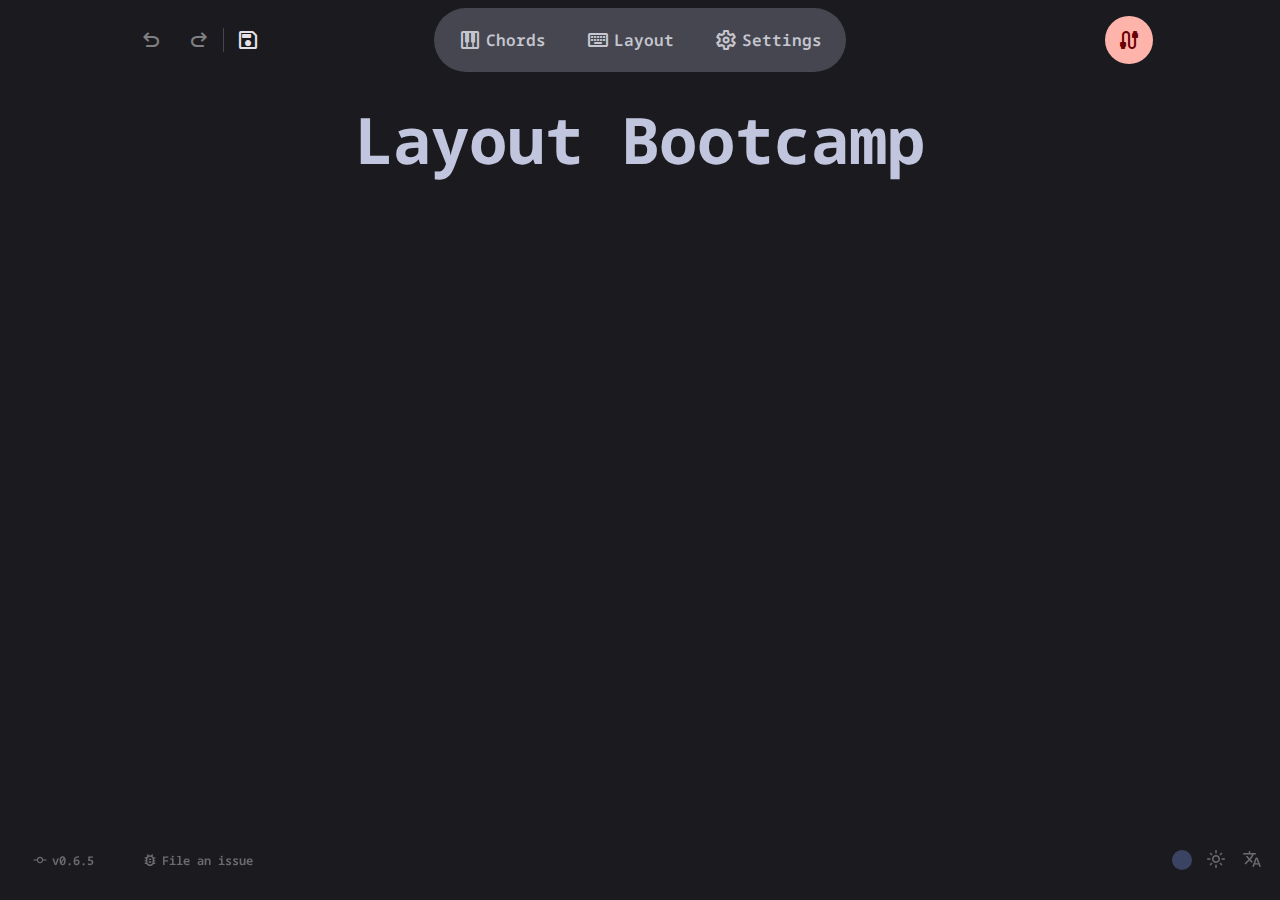
<file: bootcamp/index.html>
<!doctype html>
<html>
  <head>
    <meta charset="utf-8" />
    <link rel="icon" href="../favicon.png" />
    <meta name="viewport" content="width=device-width" />
    
		<link href="../_app/immutable/assets/0.b32bd458.css" rel="stylesheet">
		<link href="../_app/immutable/assets/title.7b34b164.css" rel="stylesheet">
		<link href="../_app/immutable/assets/PwaStatus.ae828e08.css" rel="stylesheet">
		<link rel="modulepreload" href="../_app/immutable/entry/start.1198e80a.js">
		<link rel="modulepreload" href="../_app/immutable/chunks/scheduler.f5cfe514.js">
		<link rel="modulepreload" href="../_app/immutable/chunks/singletons.de2fb98c.js">
		<link rel="modulepreload" href="../_app/immutable/chunks/index.c76aaf45.js">
		<link rel="modulepreload" href="../_app/immutable/chunks/control.f5b05b5f.js">
		<link rel="modulepreload" href="../_app/immutable/entry/app.8739b02e.js">
		<link rel="modulepreload" href="../_app/immutable/chunks/preload-helper.a4192956.js">
		<link rel="modulepreload" href="../_app/immutable/chunks/index.c2fc59c9.js">
		<link rel="modulepreload" href="../_app/immutable/nodes/0.ca21f63f.js">
		<link rel="modulepreload" href="../_app/immutable/chunks/share.f3896174.js">
		<link rel="modulepreload" href="../_app/immutable/chunks/connection.c612f1cc.js">
		<link rel="modulepreload" href="../_app/immutable/chunks/index.085a7975.js">
		<link rel="modulepreload" href="../_app/immutable/chunks/title.f08fecde.js">
		<link rel="modulepreload" href="../_app/immutable/chunks/i18n-svelte.4af892db.js">
		<link rel="modulepreload" href="../_app/immutable/chunks/undo-redo.bbe346d2.js">
		<link rel="modulepreload" href="../_app/immutable/chunks/keymap-codes.fc236303.js">
		<link rel="modulepreload" href="../_app/immutable/chunks/stores.a124d468.js">
		<link rel="modulepreload" href="../_app/immutable/nodes/3.1e826b82.js"><title>CharaChorder Device Manager</title><!-- HEAD_svelte-1o8823w_START --><!-- HTML_TAG_START --><!-- HTML_TAG_END --><meta name="description" content="The device manager and configuration tool for CharaChorder devices."><meta name="theme-color" content="#1b1b1f"><!-- HEAD_svelte-1o8823w_END -->
  </head>
  <body data-sveltekit-preload-data="hover">
    <div style="display: contents">   <dialog class="svelte-1xbxmaz"><h2>Burning changes to device</h2> <p>Burning is only necessary if you want your layout or settings to persist across reboots. Chords always persist automatically on apply.</p> <progress max="1" value="1" class="svelte-1xbxmaz"></progress> </dialog> <nav class="svelte-f5owx0"><div class="actions svelte-f5owx0"> <button class="icon" disabled>undo</button> <button class="icon" disabled>redo</button> <div class="separator svelte-13796cg"></div> <button class="icon" data-svelte-h="svelte-8sije8">save</button> </div> <nav class="svelte-1hx2o0l"><a href="/config/chords/" class="svelte-1hx2o0l"><span class="icon">piano</span> Chords </a><a href="/config/layout/" class="svelte-1hx2o0l"><span class="icon">keyboard</span> Layout </a><a href="/config/settings/" class="svelte-1hx2o0l"><span class="icon">settings</span> Settings </a></nav>  <div class="actions svelte-f5owx0">   <button class="icon connect svelte-f5owx0 error" data-svelte-h="svelte-1v2t87w">cable</button></div> </nav>  <main><h1 data-svelte-h="svelte-ltbncv">Layout Bootcamp</h1></main> <footer class="svelte-1khtm7g"><ul class="svelte-1khtm7g"><li> <a href="https://github.com/CharaChorder/DeviceManager" rel="noreferrer" target="_blank" class="svelte-1khtm7g"><span class="icon svelte-1khtm7g" data-svelte-h="svelte-12xlk8t">commit</span> v0.6.5</a></li> <li data-svelte-h="svelte-17enmor"><a href="https://github.com/CharaChorder/DeviceManager/issues" rel="noreferrer" target="_blank" class="svelte-1khtm7g"><span class="icon svelte-1khtm7g">bug_report</span> File an issue</a></li></ul> <ul class="svelte-1khtm7g"><li><input type="color" class="svelte-1khtm7g" value="#6D81C7"></li> <li><button class="icon svelte-1khtm7g" data-svelte-h="svelte-1jn44gg">light_mode</button></li> <li><button class="icon svelte-1khtm7g">translate

        <select class="svelte-1khtm7g"><option value="de">de</option><option value="en">en</option></select></button></li></ul> </footer>  
			
			<script>
				{
					__sveltekit_1tzr4m = {
						base: new URL("..", location).pathname.slice(0, -1),
						env: {}
					};

					const element = document.currentScript.parentElement;

					const data = [{"type":"data","data":{themeSuccessBase:"#00ff00",themeBase:"#6D81C7",themeColor:"#1b1b1f"},"uses":{}},null];

					Promise.all([
						import("../_app/immutable/entry/start.1198e80a.js"),
						import("../_app/immutable/entry/app.8739b02e.js")
					]).then(([kit, app]) => {
						kit.start(app, element, {
							node_ids: [0, 3],
							data,
							form: null,
							error: null
						});
					});
				}
			</script>
		</div>
  </body>
</html>
</file>
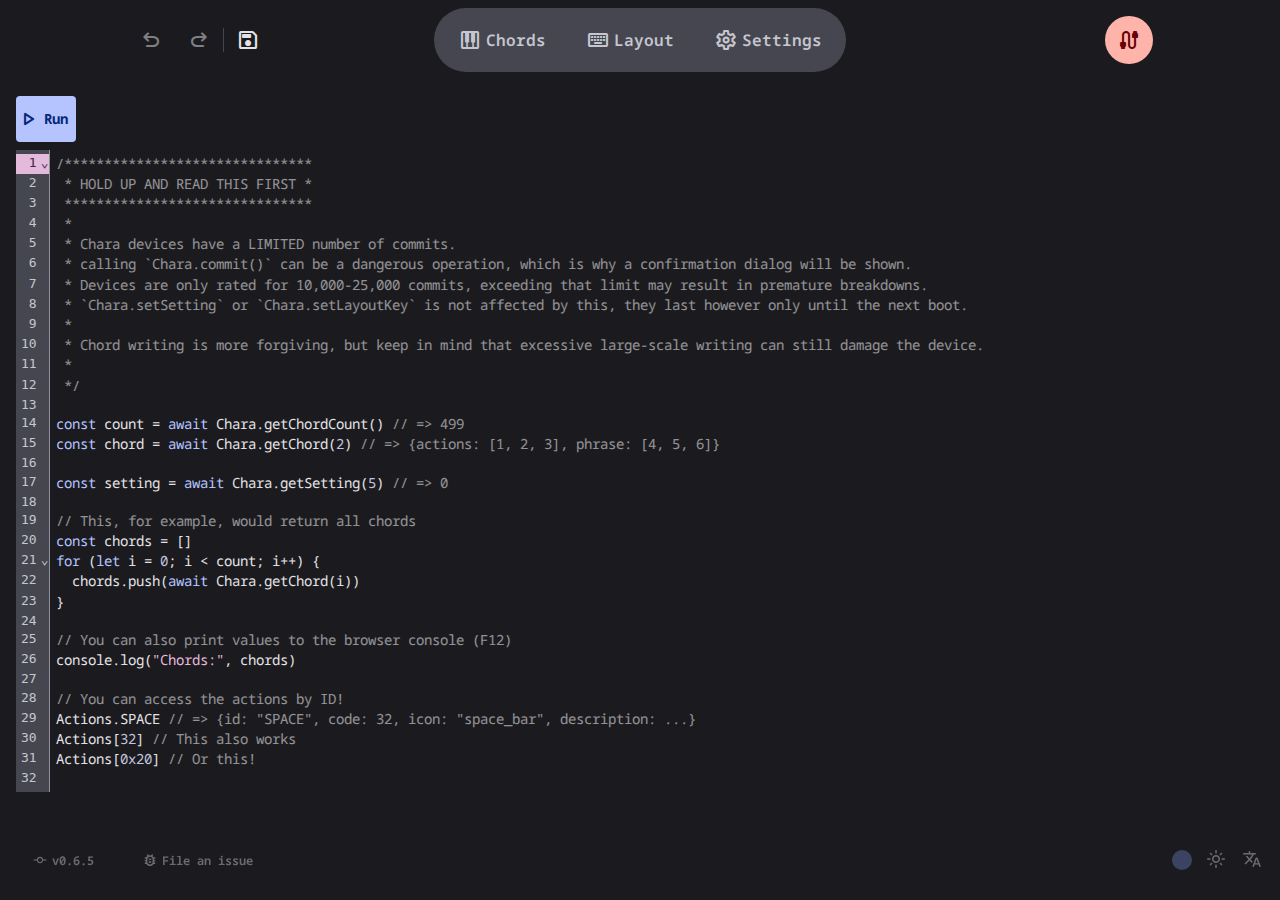
<file: plugin/index.html>
<!doctype html>
<html>
  <head>
    <meta charset="utf-8" />
    <link rel="icon" href="../favicon.png" />
    <meta name="viewport" content="width=device-width" />
    
		<link href="../_app/immutable/assets/0.b32bd458.css" rel="stylesheet">
		<link href="../_app/immutable/assets/title.7b34b164.css" rel="stylesheet">
		<link href="../_app/immutable/assets/PwaStatus.ae828e08.css" rel="stylesheet">
		<link href="../_app/immutable/assets/8.6c9a3658.css" rel="stylesheet">
		<link rel="modulepreload" href="../_app/immutable/entry/start.1198e80a.js">
		<link rel="modulepreload" href="../_app/immutable/chunks/scheduler.f5cfe514.js">
		<link rel="modulepreload" href="../_app/immutable/chunks/singletons.de2fb98c.js">
		<link rel="modulepreload" href="../_app/immutable/chunks/index.c76aaf45.js">
		<link rel="modulepreload" href="../_app/immutable/chunks/control.f5b05b5f.js">
		<link rel="modulepreload" href="../_app/immutable/entry/app.8739b02e.js">
		<link rel="modulepreload" href="../_app/immutable/chunks/preload-helper.a4192956.js">
		<link rel="modulepreload" href="../_app/immutable/chunks/index.c2fc59c9.js">
		<link rel="modulepreload" href="../_app/immutable/nodes/0.ca21f63f.js">
		<link rel="modulepreload" href="../_app/immutable/chunks/share.f3896174.js">
		<link rel="modulepreload" href="../_app/immutable/chunks/connection.c612f1cc.js">
		<link rel="modulepreload" href="../_app/immutable/chunks/index.085a7975.js">
		<link rel="modulepreload" href="../_app/immutable/chunks/title.f08fecde.js">
		<link rel="modulepreload" href="../_app/immutable/chunks/i18n-svelte.4af892db.js">
		<link rel="modulepreload" href="../_app/immutable/chunks/undo-redo.bbe346d2.js">
		<link rel="modulepreload" href="../_app/immutable/chunks/keymap-codes.fc236303.js">
		<link rel="modulepreload" href="../_app/immutable/chunks/stores.a124d468.js">
		<link rel="modulepreload" href="../_app/immutable/nodes/8.5519aa76.js"><title>CharaChorder Device Manager</title><!-- HEAD_svelte-1o8823w_START --><!-- HTML_TAG_START --><!-- HTML_TAG_END --><meta name="description" content="The device manager and configuration tool for CharaChorder devices."><meta name="theme-color" content="#1b1b1f"><!-- HEAD_svelte-1o8823w_END -->
  </head>
  <body data-sveltekit-preload-data="hover">
    <div style="display: contents">   <dialog class="svelte-1xbxmaz"><h2>Burning changes to device</h2> <p>Burning is only necessary if you want your layout or settings to persist across reboots. Chords always persist automatically on apply.</p> <progress max="1" value="1" class="svelte-1xbxmaz"></progress> </dialog> <nav class="svelte-f5owx0"><div class="actions svelte-f5owx0"> <button class="icon" disabled>undo</button> <button class="icon" disabled>redo</button> <div class="separator svelte-13796cg"></div> <button class="icon" data-svelte-h="svelte-8sije8">save</button> </div> <nav class="svelte-1hx2o0l"><a href="/config/chords/" class="svelte-1hx2o0l"><span class="icon">piano</span> Chords </a><a href="/config/layout/" class="svelte-1hx2o0l"><span class="icon">keyboard</span> Layout </a><a href="/config/settings/" class="svelte-1hx2o0l"><span class="icon">settings</span> Settings </a></nav>  <div class="actions svelte-f5owx0">   <button class="icon connect svelte-f5owx0 error" data-svelte-h="svelte-1v2t87w">cable</button></div> </nav>  <main> <section class="svelte-aqc7uo"><button class="svelte-aqc7uo"><span class="icon" data-svelte-h="svelte-ficmqa">play_arrow</span>Run</button> <div class="editor-root svelte-aqc7uo"></div></section> <iframe aria-hidden="true" title="code sandbox" src="/sandbox.html" sandbox="allow-scripts" class="svelte-aqc7uo"></iframe></main> <footer class="svelte-1khtm7g"><ul class="svelte-1khtm7g"><li> <a href="https://github.com/CharaChorder/DeviceManager" rel="noreferrer" target="_blank" class="svelte-1khtm7g"><span class="icon svelte-1khtm7g" data-svelte-h="svelte-12xlk8t">commit</span> v0.6.5</a></li> <li data-svelte-h="svelte-17enmor"><a href="https://github.com/CharaChorder/DeviceManager/issues" rel="noreferrer" target="_blank" class="svelte-1khtm7g"><span class="icon svelte-1khtm7g">bug_report</span> File an issue</a></li></ul> <ul class="svelte-1khtm7g"><li><input type="color" class="svelte-1khtm7g" value="#6D81C7"></li> <li><button class="icon svelte-1khtm7g" data-svelte-h="svelte-1jn44gg">light_mode</button></li> <li><button class="icon svelte-1khtm7g">translate

        <select class="svelte-1khtm7g"><option value="de">de</option><option value="en">en</option></select></button></li></ul> </footer>  
			
			<script>
				{
					__sveltekit_1tzr4m = {
						base: new URL("..", location).pathname.slice(0, -1),
						env: {}
					};

					const element = document.currentScript.parentElement;

					const data = [{"type":"data","data":{themeSuccessBase:"#00ff00",themeBase:"#6D81C7",themeColor:"#1b1b1f"},"uses":{}},null];

					Promise.all([
						import("../_app/immutable/entry/start.1198e80a.js"),
						import("../_app/immutable/entry/app.8739b02e.js")
					]).then(([kit, app]) => {
						kit.start(app, element, {
							node_ids: [0, 8],
							data,
							form: null,
							error: null
						});
					});
				}
			</script>
		</div>
  </body>
</html>
</file>
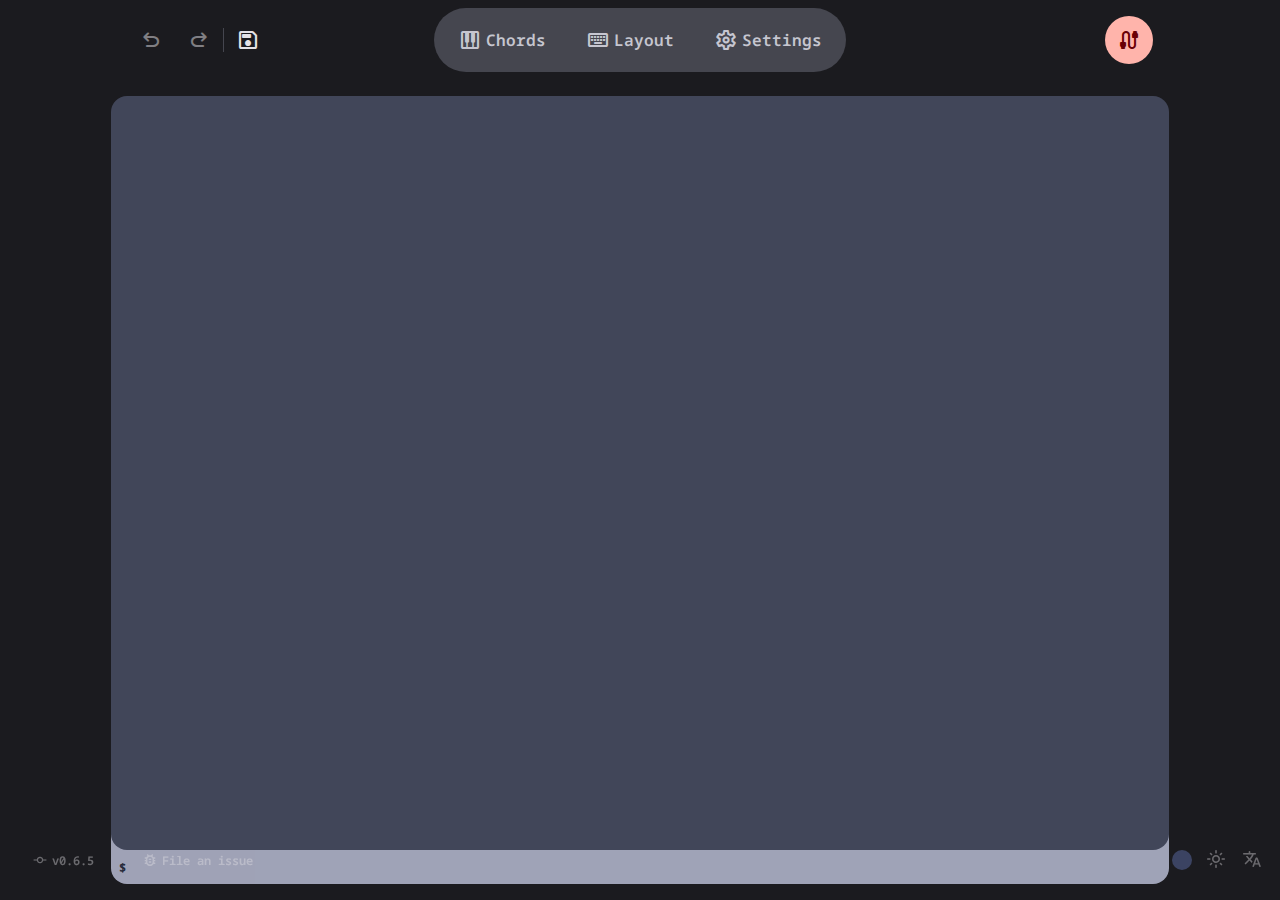
<file: terminal/index.html>
<!doctype html>
<html>
  <head>
    <meta charset="utf-8" />
    <link rel="icon" href="../favicon.png" />
    <meta name="viewport" content="width=device-width" />
    
		<link href="../_app/immutable/assets/0.b32bd458.css" rel="stylesheet">
		<link href="../_app/immutable/assets/title.7b34b164.css" rel="stylesheet">
		<link href="../_app/immutable/assets/PwaStatus.ae828e08.css" rel="stylesheet">
		<link href="../_app/immutable/assets/9.d659aa5a.css" rel="stylesheet">
		<link rel="modulepreload" href="../_app/immutable/entry/start.1198e80a.js">
		<link rel="modulepreload" href="../_app/immutable/chunks/scheduler.f5cfe514.js">
		<link rel="modulepreload" href="../_app/immutable/chunks/singletons.de2fb98c.js">
		<link rel="modulepreload" href="../_app/immutable/chunks/index.c76aaf45.js">
		<link rel="modulepreload" href="../_app/immutable/chunks/control.f5b05b5f.js">
		<link rel="modulepreload" href="../_app/immutable/entry/app.8739b02e.js">
		<link rel="modulepreload" href="../_app/immutable/chunks/preload-helper.a4192956.js">
		<link rel="modulepreload" href="../_app/immutable/chunks/index.c2fc59c9.js">
		<link rel="modulepreload" href="../_app/immutable/nodes/0.ca21f63f.js">
		<link rel="modulepreload" href="../_app/immutable/chunks/share.f3896174.js">
		<link rel="modulepreload" href="../_app/immutable/chunks/connection.c612f1cc.js">
		<link rel="modulepreload" href="../_app/immutable/chunks/index.085a7975.js">
		<link rel="modulepreload" href="../_app/immutable/chunks/title.f08fecde.js">
		<link rel="modulepreload" href="../_app/immutable/chunks/i18n-svelte.4af892db.js">
		<link rel="modulepreload" href="../_app/immutable/chunks/undo-redo.bbe346d2.js">
		<link rel="modulepreload" href="../_app/immutable/chunks/keymap-codes.fc236303.js">
		<link rel="modulepreload" href="../_app/immutable/chunks/stores.a124d468.js">
		<link rel="modulepreload" href="../_app/immutable/nodes/9.cef01fb7.js">
		<link rel="modulepreload" href="../_app/immutable/chunks/each.94f093eb.js"><title>CharaChorder Device Manager</title><!-- HEAD_svelte-1o8823w_START --><!-- HTML_TAG_START --><!-- HTML_TAG_END --><meta name="description" content="The device manager and configuration tool for CharaChorder devices."><meta name="theme-color" content="#1b1b1f"><!-- HEAD_svelte-1o8823w_END -->
  </head>
  <body data-sveltekit-preload-data="hover">
    <div style="display: contents">   <dialog class="svelte-1xbxmaz"><h2>Burning changes to device</h2> <p>Burning is only necessary if you want your layout or settings to persist across reboots. Chords always persist automatically on apply.</p> <progress max="1" value="1" class="svelte-1xbxmaz"></progress> </dialog> <nav class="svelte-f5owx0"><div class="actions svelte-f5owx0"> <button class="icon" disabled>undo</button> <button class="icon" disabled>redo</button> <div class="separator svelte-13796cg"></div> <button class="icon" data-svelte-h="svelte-8sije8">save</button> </div> <nav class="svelte-1hx2o0l"><a href="/config/chords/" class="svelte-1hx2o0l"><span class="icon">piano</span> Chords </a><a href="/config/layout/" class="svelte-1hx2o0l"><span class="icon">keyboard</span> Layout </a><a href="/config/settings/" class="svelte-1hx2o0l"><span class="icon">settings</span> Settings </a></nav>  <div class="actions svelte-f5owx0">   <button class="icon connect svelte-f5owx0 error" data-svelte-h="svelte-1v2t87w">cable</button></div> </nav>  <main><section class="terminal svelte-1rcvi4q"><form class="svelte-vncpgh"><div class="io svelte-vncpgh"> <div class="anchor svelte-vncpgh"></div></div> <fieldset class="svelte-vncpgh"><input class="svelte-vncpgh"></fieldset> </form> </section></main> <footer class="svelte-1khtm7g"><ul class="svelte-1khtm7g"><li> <a href="https://github.com/CharaChorder/DeviceManager" rel="noreferrer" target="_blank" class="svelte-1khtm7g"><span class="icon svelte-1khtm7g" data-svelte-h="svelte-12xlk8t">commit</span> v0.6.5</a></li> <li data-svelte-h="svelte-17enmor"><a href="https://github.com/CharaChorder/DeviceManager/issues" rel="noreferrer" target="_blank" class="svelte-1khtm7g"><span class="icon svelte-1khtm7g">bug_report</span> File an issue</a></li></ul> <ul class="svelte-1khtm7g"><li><input type="color" class="svelte-1khtm7g" value="#6D81C7"></li> <li><button class="icon svelte-1khtm7g" data-svelte-h="svelte-1jn44gg">light_mode</button></li> <li><button class="icon svelte-1khtm7g">translate

        <select class="svelte-1khtm7g"><option value="de">de</option><option value="en">en</option></select></button></li></ul> </footer>  
			
			<script>
				{
					__sveltekit_1tzr4m = {
						base: new URL("..", location).pathname.slice(0, -1),
						env: {}
					};

					const element = document.currentScript.parentElement;

					const data = [{"type":"data","data":{themeSuccessBase:"#00ff00",themeBase:"#6D81C7",themeColor:"#1b1b1f"},"uses":{}},null];

					Promise.all([
						import("../_app/immutable/entry/start.1198e80a.js"),
						import("../_app/immutable/entry/app.8739b02e.js")
					]).then(([kit, app]) => {
						kit.start(app, element, {
							node_ids: [0, 9],
							data,
							form: null,
							error: null
						});
					});
				}
			</script>
		</div>
  </body>
</html>
</file>
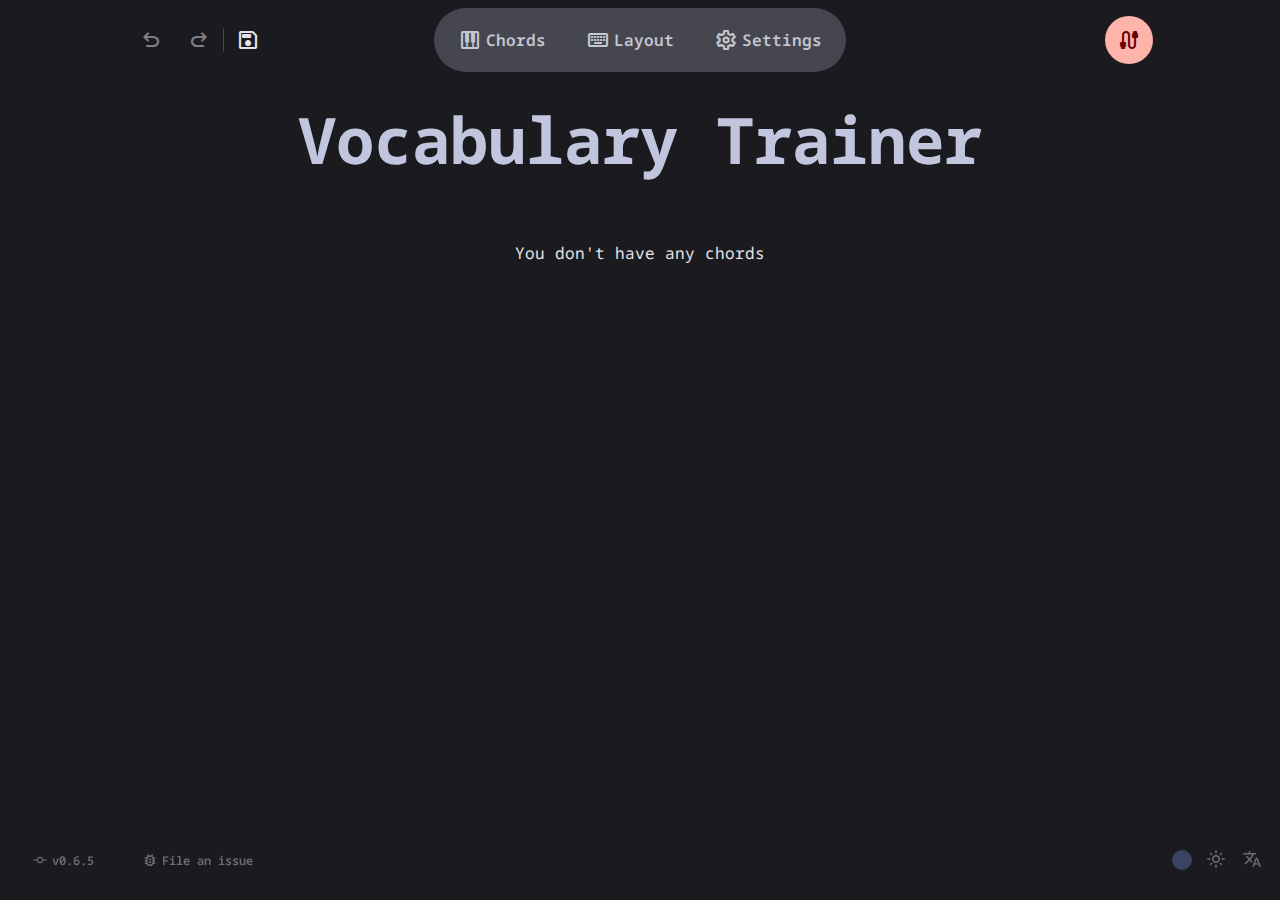
<file: vocabulary/index.html>
<!doctype html>
<html>
  <head>
    <meta charset="utf-8" />
    <link rel="icon" href="../favicon.png" />
    <meta name="viewport" content="width=device-width" />
    
		<link href="../_app/immutable/assets/0.b32bd458.css" rel="stylesheet">
		<link href="../_app/immutable/assets/title.7b34b164.css" rel="stylesheet">
		<link href="../_app/immutable/assets/PwaStatus.ae828e08.css" rel="stylesheet">
		<link href="../_app/immutable/assets/10.4a8eca13.css" rel="stylesheet">
		<link href="../_app/immutable/assets/Action.acd6713d.css" rel="stylesheet">
		<link rel="modulepreload" href="../_app/immutable/entry/start.1198e80a.js">
		<link rel="modulepreload" href="../_app/immutable/chunks/scheduler.f5cfe514.js">
		<link rel="modulepreload" href="../_app/immutable/chunks/singletons.de2fb98c.js">
		<link rel="modulepreload" href="../_app/immutable/chunks/index.c76aaf45.js">
		<link rel="modulepreload" href="../_app/immutable/chunks/control.f5b05b5f.js">
		<link rel="modulepreload" href="../_app/immutable/entry/app.8739b02e.js">
		<link rel="modulepreload" href="../_app/immutable/chunks/preload-helper.a4192956.js">
		<link rel="modulepreload" href="../_app/immutable/chunks/index.c2fc59c9.js">
		<link rel="modulepreload" href="../_app/immutable/nodes/0.ca21f63f.js">
		<link rel="modulepreload" href="../_app/immutable/chunks/share.f3896174.js">
		<link rel="modulepreload" href="../_app/immutable/chunks/connection.c612f1cc.js">
		<link rel="modulepreload" href="../_app/immutable/chunks/index.085a7975.js">
		<link rel="modulepreload" href="../_app/immutable/chunks/title.f08fecde.js">
		<link rel="modulepreload" href="../_app/immutable/chunks/i18n-svelte.4af892db.js">
		<link rel="modulepreload" href="../_app/immutable/chunks/undo-redo.bbe346d2.js">
		<link rel="modulepreload" href="../_app/immutable/chunks/keymap-codes.fc236303.js">
		<link rel="modulepreload" href="../_app/immutable/chunks/stores.a124d468.js">
		<link rel="modulepreload" href="../_app/immutable/nodes/10.33b9978c.js">
		<link rel="modulepreload" href="../_app/immutable/chunks/each.94f093eb.js">
		<link rel="modulepreload" href="../_app/immutable/chunks/Action.7d8e840a.js"><title>CharaChorder Device Manager</title><!-- HEAD_svelte-1o8823w_START --><!-- HTML_TAG_START --><!-- HTML_TAG_END --><meta name="description" content="The device manager and configuration tool for CharaChorder devices."><meta name="theme-color" content="#1b1b1f"><!-- HEAD_svelte-1o8823w_END -->
  </head>
  <body data-sveltekit-preload-data="hover">
    <div style="display: contents">   <dialog class="svelte-1xbxmaz"><h2>Burning changes to device</h2> <p>Burning is only necessary if you want your layout or settings to persist across reboots. Chords always persist automatically on apply.</p> <progress max="1" value="1" class="svelte-1xbxmaz"></progress> </dialog> <nav class="svelte-f5owx0"><div class="actions svelte-f5owx0"> <button class="icon" disabled>undo</button> <button class="icon" disabled>redo</button> <div class="separator svelte-13796cg"></div> <button class="icon" data-svelte-h="svelte-8sije8">save</button> </div> <nav class="svelte-1hx2o0l"><a href="/config/chords/" class="svelte-1hx2o0l"><span class="icon">piano</span> Chords </a><a href="/config/layout/" class="svelte-1hx2o0l"><span class="icon">keyboard</span> Layout </a><a href="/config/settings/" class="svelte-1hx2o0l"><span class="icon">settings</span> Settings </a></nav>  <div class="actions svelte-f5owx0">   <button class="icon connect svelte-f5owx0 error" data-svelte-h="svelte-1v2t87w">cable</button></div> </nav>  <main> <h1 data-svelte-h="svelte-1lpf2cx">Vocabulary Trainer</h1> <p data-svelte-h="svelte-16dajim">You don&#39;t have any chords</p></main> <footer class="svelte-1khtm7g"><ul class="svelte-1khtm7g"><li> <a href="https://github.com/CharaChorder/DeviceManager" rel="noreferrer" target="_blank" class="svelte-1khtm7g"><span class="icon svelte-1khtm7g" data-svelte-h="svelte-12xlk8t">commit</span> v0.6.5</a></li> <li data-svelte-h="svelte-17enmor"><a href="https://github.com/CharaChorder/DeviceManager/issues" rel="noreferrer" target="_blank" class="svelte-1khtm7g"><span class="icon svelte-1khtm7g">bug_report</span> File an issue</a></li></ul> <ul class="svelte-1khtm7g"><li><input type="color" class="svelte-1khtm7g" value="#6D81C7"></li> <li><button class="icon svelte-1khtm7g" data-svelte-h="svelte-1jn44gg">light_mode</button></li> <li><button class="icon svelte-1khtm7g">translate

        <select class="svelte-1khtm7g"><option value="de">de</option><option value="en">en</option></select></button></li></ul> </footer>  
			
			<script>
				{
					__sveltekit_1tzr4m = {
						base: new URL("..", location).pathname.slice(0, -1),
						env: {}
					};

					const element = document.currentScript.parentElement;

					const data = [{"type":"data","data":{themeSuccessBase:"#00ff00",themeBase:"#6D81C7",themeColor:"#1b1b1f"},"uses":{}},null];

					Promise.all([
						import("../_app/immutable/entry/start.1198e80a.js"),
						import("../_app/immutable/entry/app.8739b02e.js")
					]).then(([kit, app]) => {
						kit.start(app, element, {
							node_ids: [0, 10],
							data,
							form: null,
							error: null
						});
					});
				}
			</script>
		</div>
  </body>
</html>
</file>
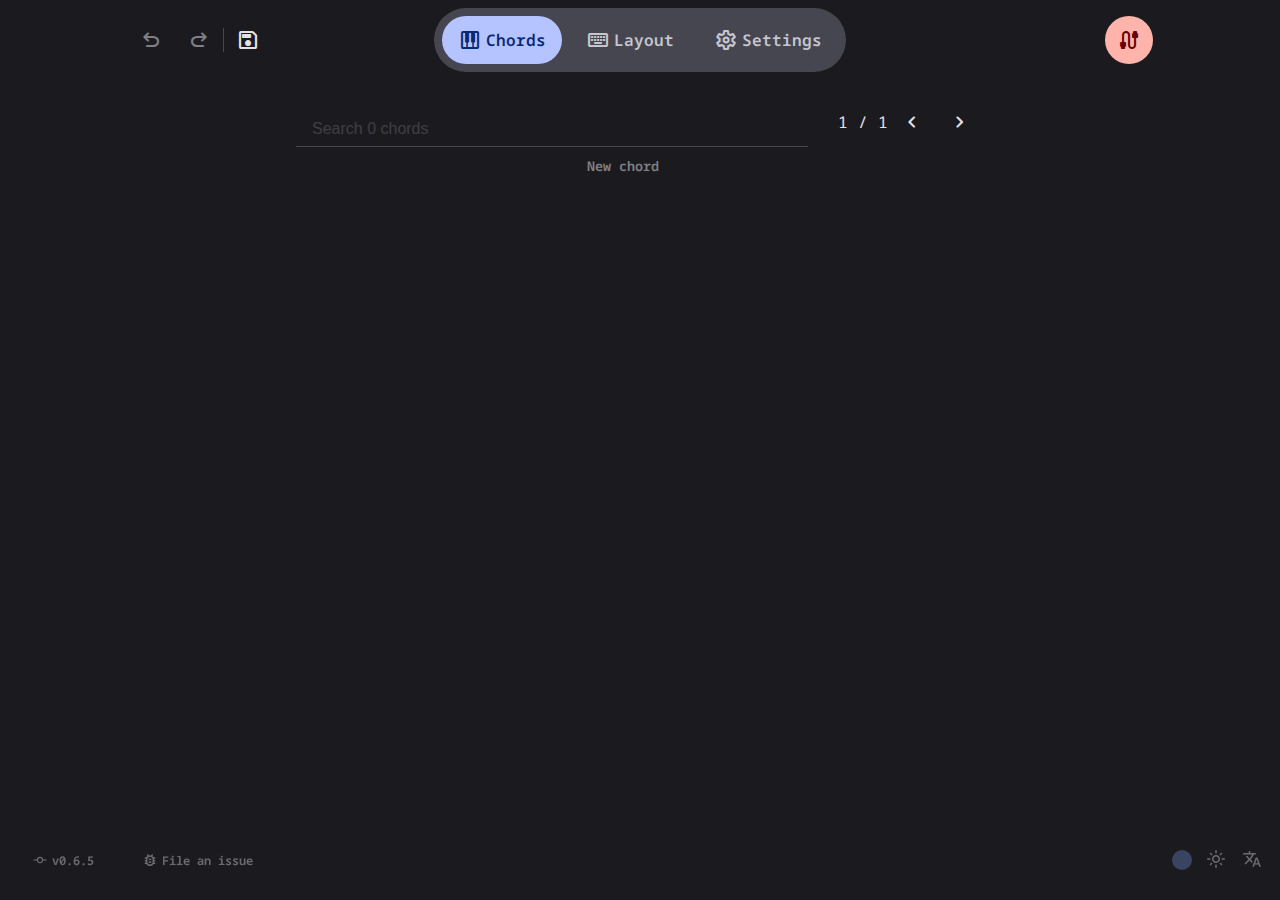
<file: config/chords/index.html>
<!doctype html>
<html>
  <head>
    <meta charset="utf-8" />
    <link rel="icon" href="../../favicon.png" />
    <meta name="viewport" content="width=device-width" />
    
		<link href="../../_app/immutable/assets/0.b32bd458.css" rel="stylesheet">
		<link href="../../_app/immutable/assets/title.7b34b164.css" rel="stylesheet">
		<link href="../../_app/immutable/assets/PwaStatus.ae828e08.css" rel="stylesheet">
		<link href="../../_app/immutable/assets/5.3acc736b.css" rel="stylesheet">
		<link href="../../_app/immutable/assets/ActionSelector.a7934de1.css" rel="stylesheet">
		<link href="../../_app/immutable/assets/Action.acd6713d.css" rel="stylesheet">
		<link rel="modulepreload" href="../../_app/immutable/entry/start.1198e80a.js">
		<link rel="modulepreload" href="../../_app/immutable/chunks/scheduler.f5cfe514.js">
		<link rel="modulepreload" href="../../_app/immutable/chunks/singletons.de2fb98c.js">
		<link rel="modulepreload" href="../../_app/immutable/chunks/index.c76aaf45.js">
		<link rel="modulepreload" href="../../_app/immutable/chunks/control.f5b05b5f.js">
		<link rel="modulepreload" href="../../_app/immutable/entry/app.8739b02e.js">
		<link rel="modulepreload" href="../../_app/immutable/chunks/preload-helper.a4192956.js">
		<link rel="modulepreload" href="../../_app/immutable/chunks/index.c2fc59c9.js">
		<link rel="modulepreload" href="../../_app/immutable/nodes/0.ca21f63f.js">
		<link rel="modulepreload" href="../../_app/immutable/chunks/share.f3896174.js">
		<link rel="modulepreload" href="../../_app/immutable/chunks/connection.c612f1cc.js">
		<link rel="modulepreload" href="../../_app/immutable/chunks/index.085a7975.js">
		<link rel="modulepreload" href="../../_app/immutable/chunks/title.f08fecde.js">
		<link rel="modulepreload" href="../../_app/immutable/chunks/i18n-svelte.4af892db.js">
		<link rel="modulepreload" href="../../_app/immutable/chunks/undo-redo.bbe346d2.js">
		<link rel="modulepreload" href="../../_app/immutable/chunks/keymap-codes.fc236303.js">
		<link rel="modulepreload" href="../../_app/immutable/chunks/stores.a124d468.js">
		<link rel="modulepreload" href="../../_app/immutable/nodes/5.85ed4d91.js">
		<link rel="modulepreload" href="../../_app/immutable/chunks/each.94f093eb.js">
		<link rel="modulepreload" href="../../_app/immutable/chunks/ActionSelector.2ddb6b76.js">
		<link rel="modulepreload" href="../../_app/immutable/chunks/Action.7d8e840a.js"><title>Chord Manager</title><!-- HEAD_svelte-1o8823w_START --><!-- HTML_TAG_START --><!-- HTML_TAG_END --><meta name="description" content="The device manager and configuration tool for CharaChorder devices."><meta name="theme-color" content="#1b1b1f"><!-- HEAD_svelte-1o8823w_END --><!-- HEAD_svelte-1cwk6hs_START --><!-- HEAD_svelte-1cwk6hs_END -->
  </head>
  <body data-sveltekit-preload-data="hover">
    <div style="display: contents">   <dialog class="svelte-1xbxmaz"><h2>Burning changes to device</h2> <p>Burning is only necessary if you want your layout or settings to persist across reboots. Chords always persist automatically on apply.</p> <progress max="1" value="1" class="svelte-1xbxmaz"></progress> </dialog> <nav class="svelte-f5owx0"><div class="actions svelte-f5owx0"> <button class="icon" disabled>undo</button> <button class="icon" disabled>redo</button> <div class="separator svelte-13796cg"></div> <button class="icon" data-svelte-h="svelte-8sije8">save</button> </div> <nav class="svelte-1hx2o0l"><a href="/config/chords/" class="svelte-1hx2o0l active"><span class="icon">piano</span> Chords </a><a href="/config/layout/" class="svelte-1hx2o0l"><span class="icon">keyboard</span> Layout </a><a href="/config/settings/" class="svelte-1hx2o0l"><span class="icon">settings</span> Settings </a></nav>  <div class="actions svelte-f5owx0">   <button class="icon connect svelte-f5owx0 error" data-svelte-h="svelte-1v2t87w">cable</button></div> </nav>  <main> <div class="search-container svelte-nxhahq"><input type="search" placeholder="Search 0 chords" class="svelte-nxhahq"> <div class="paginator svelte-nxhahq">1 / Infinity</div> <button class="icon" data-svelte-h="svelte-18qb9j7">navigate_before</button> <button class="icon" data-svelte-h="svelte-wgltnv">navigate_next</button></div> <section class="svelte-nxhahq"><table class="svelte-nxhahq"><tr><th><button class="svelte-162n6ps"><span class="svelte-162n6ps">New chord</span>  <sup class="svelte-162n6ps" data-svelte-h="svelte-ouf49e">•</sup> </button></th><td></td><td></td></tr> </table> </section></main> <footer class="svelte-1khtm7g"><ul class="svelte-1khtm7g"><li> <a href="https://github.com/CharaChorder/DeviceManager" rel="noreferrer" target="_blank" class="svelte-1khtm7g"><span class="icon svelte-1khtm7g" data-svelte-h="svelte-12xlk8t">commit</span> v0.6.5</a></li> <li data-svelte-h="svelte-17enmor"><a href="https://github.com/CharaChorder/DeviceManager/issues" rel="noreferrer" target="_blank" class="svelte-1khtm7g"><span class="icon svelte-1khtm7g">bug_report</span> File an issue</a></li></ul> <ul class="svelte-1khtm7g"><li><input type="color" class="svelte-1khtm7g" value="#6D81C7"></li> <li><button class="icon svelte-1khtm7g" data-svelte-h="svelte-1jn44gg">light_mode</button></li> <li><button class="icon svelte-1khtm7g">translate

        <select class="svelte-1khtm7g"><option value="de">de</option><option value="en">en</option></select></button></li></ul> </footer>  
			
			<script>
				{
					__sveltekit_1tzr4m = {
						base: new URL("../..", location).pathname.slice(0, -1),
						env: {}
					};

					const element = document.currentScript.parentElement;

					const data = [{"type":"data","data":{themeSuccessBase:"#00ff00",themeBase:"#6D81C7",themeColor:"#1b1b1f"},"uses":{}},null];

					Promise.all([
						import("../../_app/immutable/entry/start.1198e80a.js"),
						import("../../_app/immutable/entry/app.8739b02e.js")
					]).then(([kit, app]) => {
						kit.start(app, element, {
							node_ids: [0, 5],
							data,
							form: null,
							error: null
						});
					});
				}
			</script>
		</div>
  </body>
</html>
</file>
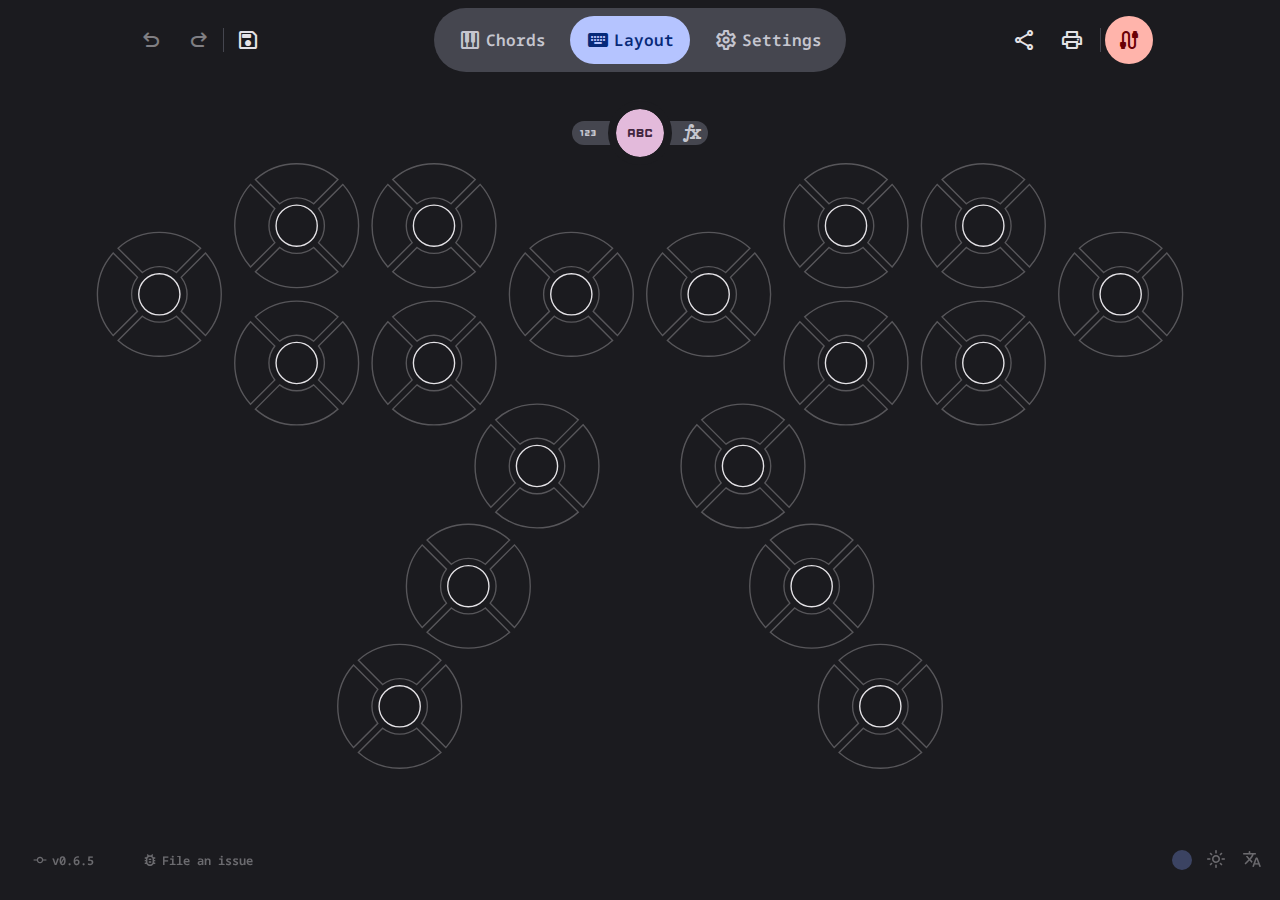
<file: config/layout/index.html>
<!doctype html>
<html>
  <head>
    <meta charset="utf-8" />
    <link rel="icon" href="../../favicon.png" />
    <meta name="viewport" content="width=device-width" />
    
		<link href="../../_app/immutable/assets/0.b32bd458.css" rel="stylesheet">
		<link href="../../_app/immutable/assets/title.7b34b164.css" rel="stylesheet">
		<link href="../../_app/immutable/assets/PwaStatus.ae828e08.css" rel="stylesheet">
		<link href="../../_app/immutable/assets/6.9ee98ee0.css" rel="stylesheet">
		<link href="../../_app/immutable/assets/ActionSelector.a7934de1.css" rel="stylesheet">
		<link rel="modulepreload" href="../../_app/immutable/entry/start.1198e80a.js">
		<link rel="modulepreload" href="../../_app/immutable/chunks/scheduler.f5cfe514.js">
		<link rel="modulepreload" href="../../_app/immutable/chunks/singletons.de2fb98c.js">
		<link rel="modulepreload" href="../../_app/immutable/chunks/index.c76aaf45.js">
		<link rel="modulepreload" href="../../_app/immutable/chunks/control.f5b05b5f.js">
		<link rel="modulepreload" href="../../_app/immutable/entry/app.8739b02e.js">
		<link rel="modulepreload" href="../../_app/immutable/chunks/preload-helper.a4192956.js">
		<link rel="modulepreload" href="../../_app/immutable/chunks/index.c2fc59c9.js">
		<link rel="modulepreload" href="../../_app/immutable/nodes/0.ca21f63f.js">
		<link rel="modulepreload" href="../../_app/immutable/chunks/share.f3896174.js">
		<link rel="modulepreload" href="../../_app/immutable/chunks/connection.c612f1cc.js">
		<link rel="modulepreload" href="../../_app/immutable/chunks/index.085a7975.js">
		<link rel="modulepreload" href="../../_app/immutable/chunks/title.f08fecde.js">
		<link rel="modulepreload" href="../../_app/immutable/chunks/i18n-svelte.4af892db.js">
		<link rel="modulepreload" href="../../_app/immutable/chunks/undo-redo.bbe346d2.js">
		<link rel="modulepreload" href="../../_app/immutable/chunks/keymap-codes.fc236303.js">
		<link rel="modulepreload" href="../../_app/immutable/chunks/stores.a124d468.js">
		<link rel="modulepreload" href="../../_app/immutable/nodes/6.0847b76a.js">
		<link rel="modulepreload" href="../../_app/immutable/chunks/ActionSelector.2ddb6b76.js"><title>CharaChorder Device Manager</title><!-- HEAD_svelte-1o8823w_START --><!-- HTML_TAG_START --><!-- HTML_TAG_END --><meta name="description" content="The device manager and configuration tool for CharaChorder devices."><meta name="theme-color" content="#1b1b1f"><!-- HEAD_svelte-1o8823w_END -->
  </head>
  <body data-sveltekit-preload-data="hover">
    <div style="display: contents">   <dialog class="svelte-1xbxmaz"><h2>Burning changes to device</h2> <p>Burning is only necessary if you want your layout or settings to persist across reboots. Chords always persist automatically on apply.</p> <progress max="1" value="1" class="svelte-1xbxmaz"></progress> </dialog> <nav class="svelte-f5owx0"><div class="actions svelte-f5owx0"> <button class="icon" disabled>undo</button> <button class="icon" disabled>redo</button> <div class="separator svelte-13796cg"></div> <button class="icon" data-svelte-h="svelte-8sije8">save</button> </div> <nav class="svelte-1hx2o0l"><a href="/config/chords/" class="svelte-1hx2o0l"><span class="icon">piano</span> Chords </a><a href="/config/layout/" class="svelte-1hx2o0l active"><span class="icon">keyboard</span> Layout </a><a href="/config/settings/" class="svelte-1hx2o0l"><span class="icon">settings</span> Settings </a></nav>  <div class="actions svelte-f5owx0">   <button class="icon connect svelte-f5owx0 error" data-svelte-h="svelte-1v2t87w">cable</button></div> </nav>  <main> <section class="svelte-160295n"><div class="container svelte-11vitej"><fieldset class="svelte-11vitej"><button class="icon svelte-11vitej">123 </button><button class="icon svelte-11vitej active">abc </button><button class="icon svelte-11vitej">function </button></fieldset>  </div> </section></main> <footer class="svelte-1khtm7g"><ul class="svelte-1khtm7g"><li> <a href="https://github.com/CharaChorder/DeviceManager" rel="noreferrer" target="_blank" class="svelte-1khtm7g"><span class="icon svelte-1khtm7g" data-svelte-h="svelte-12xlk8t">commit</span> v0.6.5</a></li> <li data-svelte-h="svelte-17enmor"><a href="https://github.com/CharaChorder/DeviceManager/issues" rel="noreferrer" target="_blank" class="svelte-1khtm7g"><span class="icon svelte-1khtm7g">bug_report</span> File an issue</a></li></ul> <ul class="svelte-1khtm7g"><li><input type="color" class="svelte-1khtm7g" value="#6D81C7"></li> <li><button class="icon svelte-1khtm7g" data-svelte-h="svelte-1jn44gg">light_mode</button></li> <li><button class="icon svelte-1khtm7g">translate

        <select class="svelte-1khtm7g"><option value="de">de</option><option value="en">en</option></select></button></li></ul> </footer>  
			
			<script>
				{
					__sveltekit_1tzr4m = {
						base: new URL("../..", location).pathname.slice(0, -1),
						env: {}
					};

					const element = document.currentScript.parentElement;

					const data = [{"type":"data","data":{themeSuccessBase:"#00ff00",themeBase:"#6D81C7",themeColor:"#1b1b1f"},"uses":{}},null];

					Promise.all([
						import("../../_app/immutable/entry/start.1198e80a.js"),
						import("../../_app/immutable/entry/app.8739b02e.js")
					]).then(([kit, app]) => {
						kit.start(app, element, {
							node_ids: [0, 6],
							data,
							form: null,
							error: null
						});
					});
				}
			</script>
		</div>
  </body>
</html>
</file>
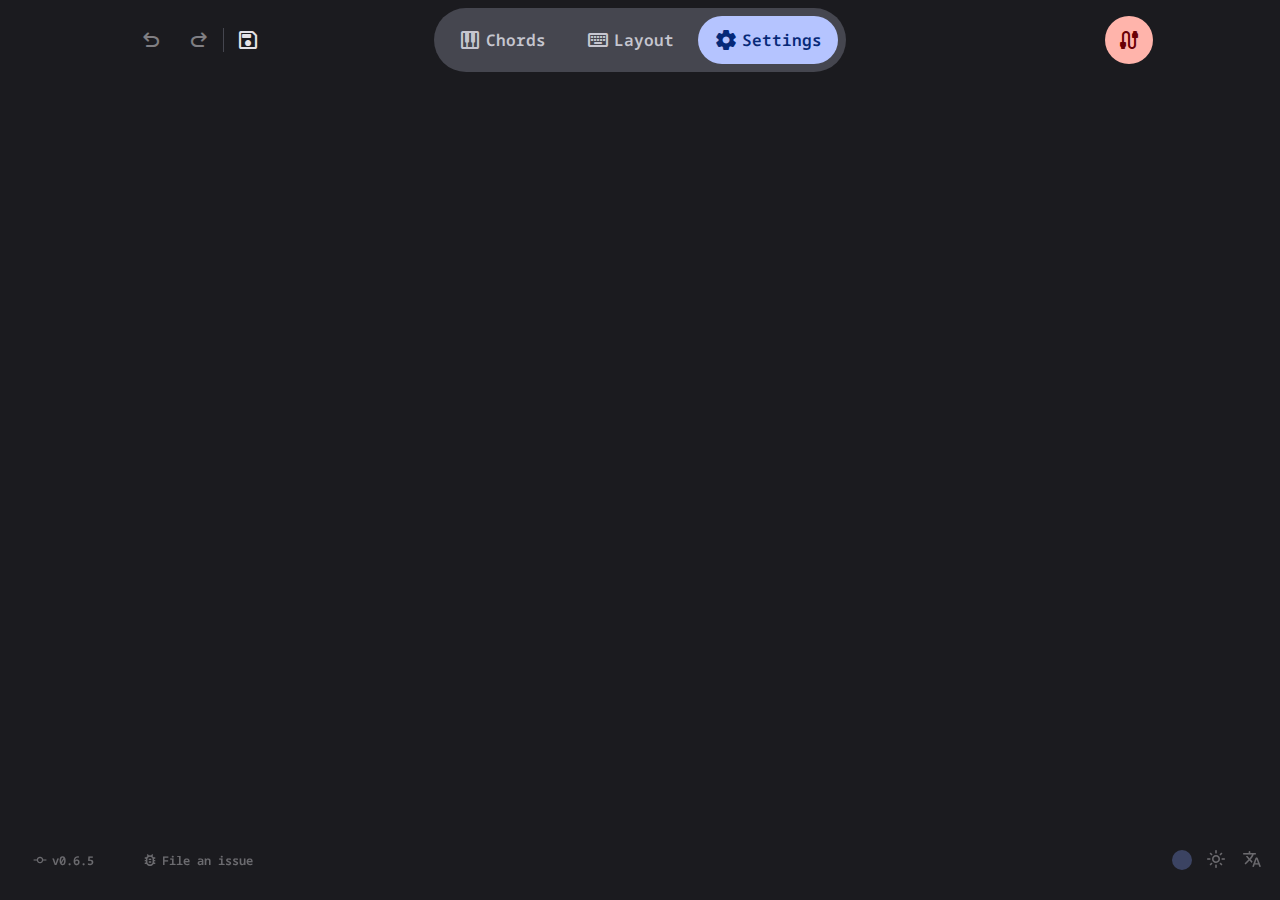
<file: config/settings/index.html>
<!doctype html>
<html>
  <head>
    <meta charset="utf-8" />
    <link rel="icon" href="../../favicon.png" />
    <meta name="viewport" content="width=device-width" />
    
		<link href="../../_app/immutable/assets/0.b32bd458.css" rel="stylesheet">
		<link href="../../_app/immutable/assets/title.7b34b164.css" rel="stylesheet">
		<link href="../../_app/immutable/assets/PwaStatus.ae828e08.css" rel="stylesheet">
		<link href="../../_app/immutable/assets/7.545107e2.css" rel="stylesheet">
		<link rel="modulepreload" href="../../_app/immutable/entry/start.1198e80a.js">
		<link rel="modulepreload" href="../../_app/immutable/chunks/scheduler.f5cfe514.js">
		<link rel="modulepreload" href="../../_app/immutable/chunks/singletons.de2fb98c.js">
		<link rel="modulepreload" href="../../_app/immutable/chunks/index.c76aaf45.js">
		<link rel="modulepreload" href="../../_app/immutable/chunks/control.f5b05b5f.js">
		<link rel="modulepreload" href="../../_app/immutable/entry/app.8739b02e.js">
		<link rel="modulepreload" href="../../_app/immutable/chunks/preload-helper.a4192956.js">
		<link rel="modulepreload" href="../../_app/immutable/chunks/index.c2fc59c9.js">
		<link rel="modulepreload" href="../../_app/immutable/nodes/0.ca21f63f.js">
		<link rel="modulepreload" href="../../_app/immutable/chunks/share.f3896174.js">
		<link rel="modulepreload" href="../../_app/immutable/chunks/connection.c612f1cc.js">
		<link rel="modulepreload" href="../../_app/immutable/chunks/index.085a7975.js">
		<link rel="modulepreload" href="../../_app/immutable/chunks/title.f08fecde.js">
		<link rel="modulepreload" href="../../_app/immutable/chunks/i18n-svelte.4af892db.js">
		<link rel="modulepreload" href="../../_app/immutable/chunks/undo-redo.bbe346d2.js">
		<link rel="modulepreload" href="../../_app/immutable/chunks/keymap-codes.fc236303.js">
		<link rel="modulepreload" href="../../_app/immutable/chunks/stores.a124d468.js">
		<link rel="modulepreload" href="../../_app/immutable/nodes/7.6a00ac56.js"><title>CharaChorder Device Manager</title><!-- HEAD_svelte-1o8823w_START --><!-- HTML_TAG_START --><!-- HTML_TAG_END --><meta name="description" content="The device manager and configuration tool for CharaChorder devices."><meta name="theme-color" content="#1b1b1f"><!-- HEAD_svelte-1o8823w_END -->
  </head>
  <body data-sveltekit-preload-data="hover">
    <div style="display: contents">   <dialog class="svelte-1xbxmaz"><h2>Burning changes to device</h2> <p>Burning is only necessary if you want your layout or settings to persist across reboots. Chords always persist automatically on apply.</p> <progress max="1" value="1" class="svelte-1xbxmaz"></progress> </dialog> <nav class="svelte-f5owx0"><div class="actions svelte-f5owx0"> <button class="icon" disabled>undo</button> <button class="icon" disabled>redo</button> <div class="separator svelte-13796cg"></div> <button class="icon" data-svelte-h="svelte-8sije8">save</button> </div> <nav class="svelte-1hx2o0l"><a href="/config/chords/" class="svelte-1hx2o0l"><span class="icon">piano</span> Chords </a><a href="/config/layout/" class="svelte-1hx2o0l"><span class="icon">keyboard</span> Layout </a><a href="/config/settings/" class="svelte-1hx2o0l active"><span class="icon">settings</span> Settings </a></nav>  <div class="actions svelte-f5owx0">   <button class="icon connect svelte-f5owx0 error" data-svelte-h="svelte-1v2t87w">cable</button></div> </nav>  <main></main> <footer class="svelte-1khtm7g"><ul class="svelte-1khtm7g"><li> <a href="https://github.com/CharaChorder/DeviceManager" rel="noreferrer" target="_blank" class="svelte-1khtm7g"><span class="icon svelte-1khtm7g" data-svelte-h="svelte-12xlk8t">commit</span> v0.6.5</a></li> <li data-svelte-h="svelte-17enmor"><a href="https://github.com/CharaChorder/DeviceManager/issues" rel="noreferrer" target="_blank" class="svelte-1khtm7g"><span class="icon svelte-1khtm7g">bug_report</span> File an issue</a></li></ul> <ul class="svelte-1khtm7g"><li><input type="color" class="svelte-1khtm7g" value="#6D81C7"></li> <li><button class="icon svelte-1khtm7g" data-svelte-h="svelte-1jn44gg">light_mode</button></li> <li><button class="icon svelte-1khtm7g">translate

        <select class="svelte-1khtm7g"><option value="de">de</option><option value="en">en</option></select></button></li></ul> </footer>  
			
			<script>
				{
					__sveltekit_1tzr4m = {
						base: new URL("../..", location).pathname.slice(0, -1),
						env: {}
					};

					const element = document.currentScript.parentElement;

					const data = [{"type":"data","data":{themeSuccessBase:"#00ff00",themeBase:"#6D81C7",themeColor:"#1b1b1f"},"uses":{}},null];

					Promise.all([
						import("../../_app/immutable/entry/start.1198e80a.js"),
						import("../../_app/immutable/entry/app.8739b02e.js")
					]).then(([kit, app]) => {
						kit.start(app, element, {
							node_ids: [0, 7],
							data,
							form: null,
							error: null
						});
					});
				}
			</script>
		</div>
  </body>
</html>
</file>
<file: _app/immutable/assets/0.b32bd458.css>
@font-face{font-family:Noto Sans Mono Variable;font-weight:100 900;font-style:normal;font-display:swap;font-stretch:62.5% 100%;src:url(./noto-sans-mono-latin-ext-wght-normal.dd6dde29.woff2) format("woff2-variations");unicode-range:U+0100-02AF,U+0300-0301,U+0303-0304,U+0308-0309,U+0323,U+0329,U+1E00-1EFF,U+2020,U+20A0-20AB,U+20AD-20CF,U+2113,U+2C60-2C7F,U+A720-A7FF}@font-face{font-family:Noto Sans Mono;font-weight:100 900;font-style:normal;font-display:swap;font-stretch:62.5% 100%;src:url(./noto-sans-mono-latin-wght-normal.7cde1fc6.woff2) format("woff2-variations");unicode-range:U+0000-00FF,U+0131,U+0152-0153,U+02BB-02BC,U+02C6,U+02DA,U+02DC,U+0300-0301,U+0303-0304,U+0308-0309,U+0323,U+0329,U+2000-206F,U+2074,U+20AC,U+2122,U+2191,U+2193,U+2212,U+2215,U+FEFF,U+FFFD}@font-face{font-family:Material Symbols Rounded;font-weight:100 700;font-style:normal;src:url(./icons.min.93e9488f.woff2) format("woff2")}.icon{-webkit-user-select:none;user-select:none;direction:ltr;display:inline-block;font-family:Material Symbols Rounded;font-size:24px;font-feature-settings:"liga";font-variation-settings:"FILL" var(--icon-fill, 0),"wght" var(--icon-weigth, 400),"GRAD" var(--icon-grade, 0);font-weight:400;font-style:normal;line-height:1;text-transform:none;letter-spacing:normal;word-wrap:normal;white-space:nowrap;transition:font-variation-settings .25s ease;-moz-osx-font-smoothing:grayscale}::-webkit-scrollbar{width:8px;background:transparent;border-radius:4px}::-webkit-scrollbar-thumb{background:var(--scrollbar-color, white);border-radius:4px;transition:all .25s ease}::-webkit-scrollbar-thumb:hover{filter:brightness(120%)}::-webkit-scrollbar-thumb:active{filter:brightness(80%)}::-webkit-resizer{display:none}.tippy-box[data-theme~=surface-variant]{color:var(--md-sys-color-on-surface-variant);background-color:var(--md-sys-color-surface-variant);filter:drop-shadow(0 0 12px rgba(0,0,0,.6666666667));border-radius:40px}.tippy-box[data-theme~=surface-variant] .tippy-content{padding:16px}.tippy-box[data-theme~=surface-variant] h2{display:flex;justify-content:center;margin-block-start:8px;margin-block-end:24px}.tippy-box[data-theme~=surface-variant][data-placement^=top]>.tippy-arrow:before{border-top-color:var(--md-sys-color-surface-variant)}.tippy-box[data-theme~=surface-variant][data-placement^=bottom]>.tippy-arrow:before{border-bottom-color:var(--md-sys-color-surface-variant)}.tippy-box[data-theme~=surface-variant][data-placement^=right]>.tippy-arrow:before{border-right-color:var(--md-sys-color-surface-variant)}.tippy-box[data-theme~=surface-variant][data-placement^=left]>.tippy-arrow:before{border-left-color:var(--md-sys-color-surface-variant)}.tippy-box[data-theme~=tooltip]{color:var(--md-sys-color-on-background);background-color:var(--md-sys-color-background);border:1px solid var(--md-sys-color-outline);border-radius:8px}.tippy-box[data-theme~=search-completion]{overflow:hidden;filter:none;border-radius:0 0 16px 16px}.tippy-box[data-theme~=search-completion] .tippy-content{padding:0}a{text-decoration:none}a,label:has(input),button{cursor:pointer;display:flex;gap:4px;align-items:center;justify-content:center;width:max-content;height:48px;padding-block:8px;padding-inline:16px;font-family:inherit;font-weight:600;color:currentcolor;background:transparent;border:none;border-radius:32px;transition:all .25s ease}a.icon,label:has(input).icon,button.icon{display:inline-flex;aspect-ratio:1;padding-block:0;padding-inline:0;font-size:24px;border-radius:50%}a.primary,label:has(input).primary,button.primary{color:var(--md-sys-color-on-primary);background:var(--md-sys-color-primary)}a.compact,label:has(input).compact,button.compact{height:32px}label:has(input):hover,.button:hover:not(:active),a:hover:not(:active),button:hover:not(:active){filter:brightness(70%);transition:filter .25s ease}label:has(input):hover:has(:checked),label:has(input):hover.active,.button:hover:not(:active):has(:checked),.button:hover:not(:active).active,a:hover:not(:active):has(:checked),a:hover:not(:active).active,button:hover:not(:active):has(:checked),button:hover:not(:active).active{filter:brightness(120%)}label:has(input):hover:disabled,label:has(input):hover.disabled,.button:hover:not(:active):disabled,.button:hover:not(:active).disabled,a:hover:not(:active):disabled,a:hover:not(:active).disabled,button:hover:not(:active):disabled,button:hover:not(:active).disabled{opacity:.5;filter:none}.disabled,:disabled{pointer-events:none;opacity:.5}label:has(input[type=checkbox]){cursor:pointer;-webkit-user-select:none;user-select:none;display:flex;gap:3px;align-items:center;justify-content:center;font-size:12px}label:has(input[type=checkbox]) input[type=checkbox]{cursor:pointer;position:relative;overflow:hidden;display:flex;width:2.5em;height:1.5em;font-size:inherit;color:inherit;border-radius:.75em;outline:2px solid currentcolor;outline-offset:-2px}label:has(input[type=checkbox]) input[type=checkbox]:after{content:"";position:absolute;top:5px;left:5px;display:block;width:calc(1.5em - 10px);height:calc(1.5em - 10px);border-radius:calc((1.5em - 10px)/2);outline-color:inherit;outline-style:solid;outline-width:calc((1.5em - 10px)/2);outline-offset:calc(-.5*(1.5em - 10px));transition:all .25s ease}label:has(input[type=checkbox]) input[type=checkbox]:checked:after{translate:calc(2.5em - (2*(1.5em - 10px)) - 1.5px) 0;outline-width:calc(2.5em - (1.5em - 2px) + 3px);outline-offset:1.5px}kbd{display:inline-flex;align-items:center;justify-content:center;height:20px;margin-block:6px;padding:4px;font-size:14px;font-weight:400;color:currentcolor;border:1px solid currentcolor;border-radius:4px}kbd.icon{padding:2px;font-size:18px}kbd:has(>kbd){gap:4px;padding:0;border:none}kbd>kbd{padding:2px}kbd>kbd.icon{padding:0}@media print{.print{visibility:visible}nav{display:none}body{--md-sys-color-background: white !important;--md-sys-color-on-background: black !important;visibility:hidden}}*{box-sizing:border-box;appearance:none}h2.svelte-1kun7u7.svelte-1kun7u7.svelte-1kun7u7{margin-block-end:0}h2.svelte-1kun7u7>label.svelte-1kun7u7.svelte-1kun7u7{gap:10px;font-size:24px}h2.svelte-1kun7u7>label.svelte-1kun7u7>input.svelte-1kun7u7{font-size:12px}fieldset.svelte-1kun7u7.svelte-1kun7u7.svelte-1kun7u7{display:flex;margin-block:16px;border:1px solid currentcolor;border-radius:16px}section.svelte-1kun7u7.svelte-1kun7u7.svelte-1kun7u7{display:flex;flex-direction:column;align-items:flex-start;justify-content:center;width:-moz-min-content;width:min-content}.disclaimer.svelte-1kun7u7.svelte-1kun7u7.svelte-1kun7u7{max-width:16cm;font-size:12px;opacity:.7}input[type=file].svelte-1kun7u7.svelte-1kun7u7.svelte-1kun7u7{display:none}.save.svelte-1kun7u7.svelte-1kun7u7.svelte-1kun7u7{display:flex;gap:4px}h2.svelte-mp0aiu.svelte-mp0aiu,p.svelte-mp0aiu.svelte-mp0aiu{margin-block:8px}section.svelte-mp0aiu.svelte-mp0aiu{display:flex;flex-direction:column;align-items:flex-start;justify-content:flex-start;min-width:260px}.backdrop.svelte-mp0aiu.svelte-mp0aiu{position:absolute;z-index:1;inset:0;background:rgba(0,0,0,.3333333333);border-radius:40px}dialog.svelte-mp0aiu.svelte-mp0aiu{position:relative;z-index:2;overflow:hidden;display:flex;flex-direction:column;align-items:flex-start;justify-content:flex-start;width:100%;margin:0;margin-block-start:16px;padding:0;color:var(--md-sys-color-on-secondary-container);background:var(--md-sys-color-secondary-container);border:none;border-radius:32px}.row.svelte-mp0aiu.svelte-mp0aiu{display:flex;gap:0;justify-content:space-between;width:100%;height:-moz-fit-content;height:fit-content}dialog.svelte-mp0aiu>.svelte-mp0aiu{margin-inline:16px}dialog.svelte-mp0aiu>.svelte-mp0aiu:first-child{display:flex;align-items:center;justify-content:center;width:100%;margin:0;padding-block:8px;color:var(--md-sys-color-on-secondary);background:var(--md-sys-color-secondary)}button.svelte-mp0aiu.svelte-mp0aiu:active:not(:disabled){color:var(--md-sys-color-on-surface-variant);background:var(--md-sys-color-surface-variant)}nav.svelte-1hx2o0l{display:flex;gap:8px;padding:8px;color:var(--md-sys-color-on-surface-variant);background:var(--md-sys-color-surface-variant);border:none;border-radius:32px}a.active.svelte-1hx2o0l{--icon-fill:1;color:var(--md-sys-color-on-primary);background:var(--md-sys-color-primary)}dialog.svelte-1v51nso{min-width:300px;max-width:512px;color:var(--md-sys-color-on-background);background:var(--md-sys-color-background);border:none;border-radius:38px;box-shadow:0 0 48px #0009}dialog.svelte-1v51nso::backdrop{opacity:.5;background:black}h1.svelte-8y6zrd{font-size:2em;text-align:center}.buttons.svelte-8y6zrd{display:flex;justify-content:flex-end;width:100%}.click-me.svelte-13796cg{display:flex;align-items:center;justify-content:center;height:-moz-fit-content;height:fit-content;margin-inline:8px;padding-block:2px;padding-inline-start:4px;padding-inline-end:8px;font-family:inherit;font-weight:700;color:var(--md-sys-color-primary);border:2px solid var(--md-sys-color-primary);border-radius:18px;outline:2px dashed var(--md-sys-color-primary);outline-offset:2px}.separator.svelte-13796cg{width:1px;height:24px;background:var(--md-sys-color-outline-variant)}.separator.svelte-f5owx0{width:1px;height:24px;margin-inline:4px;background:var(--md-sys-color-outline-variant)}nav.svelte-f5owx0{display:grid;grid-template-columns:1fr auto 1fr;width:min(100%,28cm);margin-block:8px;margin-inline:auto;padding-inline:16px}.title.svelte-f5owx0{display:flex;align-items:center;margin-block:0;font-size:1.5rem;font-weight:700;color:var(--md-sys-color-primary);text-decoration:none}.icon.svelte-f5owx0{cursor:pointer;position:relative;display:flex;align-items:center;justify-content:center;aspect-ratio:1;padding:0;color:inherit;text-decoration:none;background:transparent;border:none;border-radius:50%;transition:all .25s ease}.icon.error.svelte-f5owx0{color:var(--md-sys-color-on-error);background:var(--md-sys-color-error)}.actions.svelte-f5owx0{display:flex;align-items:center}.actions.svelte-f5owx0:last-child{justify-content:flex-end}.svelte-f5owx0:disabled{pointer-events:none;opacity:.5}dialog.svelte-6mulel.svelte-6mulel{display:flex;flex-direction:column;align-items:center;justify-content:center;width:100vw;height:100vh;color:var(--md-sys-color-on-error);background:var(--md-sys-color-error);border:none}dialog.svelte-6mulel>.svelte-6mulel{max-width:20cm}div.svelte-6mulel.svelte-6mulel{display:flex;gap:16px}a.svelte-6mulel.svelte-6mulel{color:var(--md-sys-color-on-error)}div.svelte-6mulel>a.svelte-6mulel{display:flex;gap:8px;align-items:center;list-style:none}dialog.svelte-6mulel.svelte-6mulel::backdrop{opacity:.8;background:black}h1.svelte-6mulel.svelte-6mulel{color:inherit}.tippy-box[data-animation=shift-away][data-state=hidden]{opacity:0}.tippy-box[data-animation=shift-away][data-state=hidden][data-placement^=top]{transform:translateY(10px)}.tippy-box[data-animation=shift-away][data-state=hidden][data-placement^=bottom]{transform:translateY(-10px)}.tippy-box[data-animation=shift-away][data-state=hidden][data-placement^=left]{transform:translate(10px)}.tippy-box[data-animation=shift-away][data-state=hidden][data-placement^=right]{transform:translate(-10px)}.tippy-box[data-animation=fade][data-state=hidden]{opacity:0}[data-tippy-root]{max-width:calc(100vw - 10px)}.tippy-box{position:relative;background-color:#333;color:#fff;border-radius:4px;font-size:14px;line-height:1.4;white-space:normal;outline:0;transition-property:transform,visibility,opacity}.tippy-box[data-placement^=top]>.tippy-arrow{bottom:0}.tippy-box[data-placement^=top]>.tippy-arrow:before{bottom:-7px;left:0;border-width:8px 8px 0;border-top-color:initial;transform-origin:center top}.tippy-box[data-placement^=bottom]>.tippy-arrow{top:0}.tippy-box[data-placement^=bottom]>.tippy-arrow:before{top:-7px;left:0;border-width:0 8px 8px;border-bottom-color:initial;transform-origin:center bottom}.tippy-box[data-placement^=left]>.tippy-arrow{right:0}.tippy-box[data-placement^=left]>.tippy-arrow:before{border-width:8px 0 8px 8px;border-left-color:initial;right:-7px;transform-origin:center left}.tippy-box[data-placement^=right]>.tippy-arrow{left:0}.tippy-box[data-placement^=right]>.tippy-arrow:before{left:-7px;border-width:8px 8px 8px 0;border-right-color:initial;transform-origin:center right}.tippy-box[data-inertia][data-state=visible]{transition-timing-function:cubic-bezier(.54,1.5,.38,1.11)}.tippy-arrow{width:16px;height:16px;color:#333}.tippy-arrow:before{content:"";position:absolute;border-color:transparent;border-style:solid}.tippy-content{position:relative;padding:5px 9px;z-index:1}select.svelte-1khtm7g.svelte-1khtm7g{position:absolute;opacity:0}input[type=color].svelte-1khtm7g.svelte-1khtm7g{cursor:pointer;overflow:hidden;display:flex;align-items:center;justify-content:center;inline-size:20px;block-size:20px;margin:0;padding:0;color:inherit;background:transparent;border:none;border-radius:50%}input[type=color].svelte-1khtm7g.svelte-1khtm7g::-webkit-color-swatch-wrapper{padding:0}input[type=color].svelte-1khtm7g.svelte-1khtm7g::-webkit-color-swatch{border:none}footer.svelte-1khtm7g.svelte-1khtm7g{position:absolute;bottom:0;left:0;display:flex;align-items:center;justify-content:space-between;width:100%;padding:16px;opacity:.4}ul.svelte-1khtm7g.svelte-1khtm7g{display:flex;gap:16px;align-items:center;margin:0;padding:0;list-style:none}ul.svelte-1khtm7g.svelte-1khtm7g:last-child{gap:12px}ul.svelte-1khtm7g:last-child button.svelte-1khtm7g{height:24px;font-size:20px}a.svelte-1khtm7g.svelte-1khtm7g{display:flex;align-items:center;justify-content:center;font-size:12px;text-decoration:none}.icon.svelte-1khtm7g.svelte-1khtm7g{font-size:16px}dialog.svelte-1xbxmaz::backdrop{background:rgba(0,0,0,.7)}progress.svelte-1xbxmaz{overflow:hidden;width:100%;height:16px;border-radius:8px}progress.svelte-1xbxmaz::-webkit-progress-bar{background:var(--md-sys-color-background)}progress.svelte-1xbxmaz::-webkit-progress-value{background:var(--md-sys-color-primary)}dialog.svelte-1xbxmaz{max-width:14cm;padding:2cm;color:#fff;background:none;border:none;outline:none}body{overflow:hidden;display:flex;flex-direction:column;width:100vw;height:100vh;margin:0;font-family:Noto Sans Mono,monospace;color:var(--md-sys-color-on-background);background:var(--md-sys-color-background)}main{contain:strict;display:flex;flex-direction:column;flex-grow:1;align-items:center;padding:16px}h1{margin-block-start:0;font-size:4rem;font-weight:700;color:var(--md-sys-color-secondary)}
</file>
<file: _app/immutable/assets/title.7b34b164.css>
p.svelte-18gg13o{margin-block:0}
</file>
<file: _app/immutable/assets/PwaStatus.ae828e08.css>
button.svelte-9dwesr{cursor:pointer;color:var(--md-sys-color-on-background);background:transparent;border:none}
</file>
<file: _app/immutable/assets/8.6c9a3658.css>
section.svelte-aqc7uo{display:flex;flex-direction:column;gap:8px;width:100%}iframe.svelte-aqc7uo{display:none}button.svelte-aqc7uo{cursor:pointer;display:flex;align-items:center;justify-content:center;width:-moz-min-content;width:min-content;padding-inline-start:0;padding-inline-end:8px;font-size:14px;font-weight:700;color:var(--md-sys-color-on-primary);background:var(--md-sys-color-primary);border:none;border-radius:4px}.editor-root.svelte-aqc7uo{width:100%;height:100%}
</file>
<file: _app/immutable/assets/9.d659aa5a.css>
form.svelte-vncpgh{position:relative;contain:strict;overflow:hidden;display:flex;flex-direction:column;width:100%;height:100%;font-family:Noto Sans Mono,monospace;font-size:.75rem;color:var(--md-sys-color-on-secondary);border-radius:16px}fieldset.svelte-vncpgh:before{content:"$";position:absolute;bottom:8px;left:8px;font-weight:900}input.svelte-vncpgh{width:100%;margin-block-start:-16px;padding:8px;padding-block-start:24px;padding-inline-start:calc(8px + 1.5ch);font-family:Noto Sans Mono,monospace;font-weight:600;color:var(--md-sys-color-on-secondary);-webkit-appearance:none;-moz-appearance:none;appearance:none;background:var(--md-sys-color-secondary);border:none}.io.svelte-vncpgh{--scrollbar-color:var(--md-sys-color-secondary);z-index:1;overflow-y:auto;flex:1;padding:12px;color:var(--md-sys-color-on-secondary-container);background:var(--md-sys-color-secondary-container);border-radius:0 0 16px 16px}.svelte-vncpgh:focus-visible{outline:none}fieldset.svelte-vncpgh{all:unset;position:relative;display:block;opacity:.8;transition:opacity .25s ease}fieldset.svelte-vncpgh:focus-within{opacity:1}.anchor.svelte-vncpgh{overflow-anchor:auto;height:1px}code.svelte-vncpgh,samp.svelte-vncpgh,p.svelte-vncpgh{display:block;overflow-anchor:none;margin-block:.15rem}p.svelte-vncpgh{display:flex;justify-content:center;margin-block-end:1rem;padding:.25rem;color:var(--md-sys-color-on-secondary);background:var(--md-sys-color-secondary);border-radius:8px}code.svelte-vncpgh:before{content:"> ";margin-block-end:.25rem;font-weight:900;color:var(--md-sys-color-primary)}.svelte-vncpgh::-moz-selection{color:var(--md-sys-color-background);background:var(--md-sys-color-on-background)}.svelte-vncpgh::selection{color:var(--md-sys-color-background);background:var(--md-sys-color-on-background)}@keyframes svelte-vncpgh-blink{to,60%{opacity:1}40%,0%{opacity:0}}section.svelte-1rcvi4q{contain:size;overflow:hidden;display:flex;flex-direction:column;flex-grow:1;gap:16px;width:min(100%,28cm);height:100%}
</file>
<file: _app/immutable/assets/10.4a8eca13.css>
.row.svelte-1mjktf5{position:relative;height:48px}.rating-item.svelte-1mjktf5{display:flex;gap:8px;justify-content:flex-start}.rating.svelte-1mjktf5{position:absolute;left:-48px;width:-moz-max-content;width:max-content}
</file>
<file: _app/immutable/assets/Action.acd6713d.css>
kbd.svelte-pv7xjy:not(.inline-kbd){height:24px;padding-block:auto;transition:color .25s ease}.inline-kbd.svelte-pv7xjy{margin-inline-end:2px}span+.inline-kbd.svelte-pv7xjy{margin-inline-start:2px}
</file>
<file: _app/immutable/assets/5.3acc736b.css>
sup.svelte-niexr.svelte-niexr{translate:0 -40%;opacity:0;transition:opacity .25s ease}.cursor.svelte-niexr.svelte-niexr{position:absolute;transform:translate(-50%);translate:0 0;width:2px;height:100%;background:var(--md-sys-color-on-secondary-container);transition:translate 50ms ease}.cursor.svelte-niexr button.svelte-niexr{position:absolute;top:-24px;left:0;height:24px;padding:0;color:var(--md-sys-color-on-secondary-container);background:var(--md-sys-color-secondary-container);border:2px solid currentcolor;border-radius:12px 12px 12px 0}.edited.svelte-niexr.svelte-niexr{color:var(--md-sys-color-primary)}.edited.svelte-niexr sup.svelte-niexr{opacity:1}[role=textbox].svelte-niexr.svelte-niexr{cursor:text;position:relative;display:flex;align-items:center;height:1em;padding-block:4px}[role=textbox].svelte-niexr.svelte-niexr:after,[role=textbox].svelte-niexr.svelte-niexr:before{content:"";position:absolute;bottom:-4px;width:100%;height:1px;opacity:0;background:currentcolor;transition:opacity .15s ease,scale .25s ease}[role=textbox].svelte-niexr.svelte-niexr:after{scale:0 1;transition-duration:.25s}[role=textbox].svelte-niexr.svelte-niexr:hover:before{opacity:.3}[role=textbox].svelte-niexr.svelte-niexr:focus-within{outline:none}[role=textbox].svelte-niexr.svelte-niexr:focus-within:after{scale:1;opacity:1}span.svelte-162n6ps.svelte-162n6ps{opacity:.5}sup.svelte-162n6ps.svelte-162n6ps{translate:0 -60%;opacity:0;transition:opacity .25s ease}button.svelte-162n6ps.svelte-162n6ps{position:relative;display:inline-flex;gap:4px;height:32px;margin-inline:4px}button.svelte-162n6ps.svelte-162n6ps:focus-within{outline:none}button.svelte-162n6ps.svelte-162n6ps:after{content:"";position:absolute;top:50%;transform-origin:center left;translate:-6px 0;scale:0 1;width:calc(100% - 32px);height:1px;background:currentcolor;transition:scale .25s ease,color .25s ease}.edited.svelte-162n6ps.svelte-162n6ps{color:var(--md-sys-color-primary)}.edited.svelte-162n6ps>sup.svelte-162n6ps{opacity:1}.invalid.svelte-162n6ps.svelte-162n6ps,.deleted.svelte-162n6ps.svelte-162n6ps{color:var(--md-sys-color-error)}.deleted.svelte-162n6ps.svelte-162n6ps:after{scale:1}.separator.svelte-1dhtuxh{display:inline-flex;width:1px;height:24px;opacity:.2;background:currentcolor}td.svelte-1dhtuxh{position:relative}.table-buttons.svelte-1dhtuxh{opacity:0;transition:opacity 75ms ease}tr:focus-within>.table-buttons.svelte-1dhtuxh,tr:hover>.table-buttons.svelte-1dhtuxh{opacity:1}.search-container.svelte-nxhahq{display:flex;align-items:center;justify-content:center}.paginator.svelte-nxhahq{display:flex;justify-content:flex-end;min-width:8ch}caption.svelte-nxhahq{margin-top:156px}input[type=search].svelte-nxhahq{width:512px;margin-block-start:16px;padding-block:8px;padding-inline:16px;font-size:16px;color:inherit;background:none;border:0 solid var(--md-sys-color-surface-variant);border-bottom-width:1px;transition:all .25s ease}input[type=search].svelte-nxhahq::-moz-placeholder{color:var(--md-sys-color-on-surface-variant);opacity:.2}input[type=search].svelte-nxhahq::placeholder{color:var(--md-sys-color-on-surface-variant);opacity:.2}input[type=search].svelte-nxhahq:focus{border-color:var(--md-sys-color-primary);outline:none}section.svelte-nxhahq{position:relative;overflow:hidden;height:100%;padding-inline:8px;border-radius:16px}table.svelte-nxhahq{overflow:hidden;min-width:min(90vw,16.5cm);transition:all 1s ease}
</file>
<file: _app/immutable/assets/ActionSelector.a7934de1.css>
button.svelte-1xyp4p7{display:flex;gap:4px;align-items:center;width:100%;height:auto;margin:0;padding:8px;font-family:Noto Sans Mono,monospace;color:inherit;background:transparent;border:none;border-radius:8px}button.svelte-1xyp4p7:focus-visible{color:var(--md-sys-color-on-surface-variant);background:var(--md-sys-color-surface-variant);outline:none}.title.svelte-1xyp4p7{display:flex;flex:1;flex-direction:column;align-items:flex-start;justify-content:flex-start;text-align:start}kbd.svelte-1xyp4p7{height:24px}.filters.svelte-1d49k7u.svelte-1d49k7u{display:flex;gap:4px;border:none}.filters.svelte-1d49k7u label.svelte-1d49k7u{height:unset;padding-block:2px;padding-inline:4px;font-size:14px;border:1px solid currentcolor;border-radius:6px}.filters.svelte-1d49k7u label.svelte-1d49k7u:has(:checked){color:var(--md-sys-color-on-secondary);background:var(--md-sys-color-secondary)}.filters.svelte-1d49k7u label input.svelte-1d49k7u{display:none}dialog.svelte-1d49k7u.svelte-1d49k7u{display:flex;align-items:center;justify-content:center;width:100%;height:100%;background:rgba(0,0,0,.6);border:none}aside.svelte-1d49k7u.svelte-1d49k7u{pointer-events:none;margin:8px;opacity:.4;border:1px dashed var(--md-sys-color-outline);border-radius:8px}aside.svelte-1d49k7u>h3.svelte-1d49k7u{width:-moz-fit-content;width:fit-content;margin-block-start:-13px;margin-block-end:0;margin-inline-start:16px;padding-inline:8px;background:var(--md-sys-color-background)}.search-row.svelte-1d49k7u.svelte-1d49k7u{display:flex;gap:4px;align-items:center;margin-inline:16px}.content.svelte-1d49k7u.svelte-1d49k7u{position:relative;transform-origin:top left;overflow:hidden;display:flex;flex-direction:column;width:min(30cm,90%);height:min(100% - 128px,90%);color:var(--md-sys-color-on-background);background:var(--md-sys-color-background);border-radius:16px}input[type=search].svelte-1d49k7u.svelte-1d49k7u{width:100%;height:64px;margin-block-end:8px;padding-inline:16px;font-family:inherit;font-size:16px;color:currentcolor;background:none;border:none;border-bottom:1px solid var(--md-sys-color-primary-container);transition:all .25s ease}input[type=search].svelte-1d49k7u.svelte-1d49k7u:focus{border-bottom:1px solid var(--md-sys-color-primary);outline:none}ul.svelte-1d49k7u.svelte-1d49k7u{--scrollbar-color:var(--md-sys-color-surface-variant);scrollbar-gutter:both-edges stable;overflow-y:auto;box-sizing:border-box;height:100%;margin:0;padding:0;padding-inline:4px}li.svelte-1d49k7u.svelte-1d49k7u{display:contents}.exact.svelte-1d49k7u.svelte-1d49k7u{display:flex;flex-direction:column;align-items:center;justify-content:center;width:100%;margin-block-start:8px;border:1px solid var(--md-sys-color-primary);border-radius:8px}.exact.svelte-1d49k7u>i.svelte-1d49k7u{display:flex;gap:4px;align-items:center;justify-content:center;padding-inline:6px;color:var(--md-sys-color-on-primary);background:var(--md-sys-color-primary);border-radius:0 0 8px 8px}
</file>
<file: _app/immutable/assets/6.9ee98ee0.css>
text.svelte-5uyll2{will-change:translate,scale;transform-origin:center;transform-box:fill-box;transition:fill 10ms ease,opacity .2s ease,translate .2s ease,scale .2s ease}rect.svelte-pazmop.svelte-pazmop{transform-origin:center;transform-box:fill-box}g.svelte-pazmop.svelte-pazmop{transform-origin:top left;transform-box:fill-box}path.svelte-pazmop.svelte-pazmop,rect.svelte-pazmop.svelte-pazmop{fill:var(--md-sys-color-background);fill-opacity:0;stroke:currentcolor}path.svelte-pazmop.svelte-pazmop{fill:currentcolor;fill-opacity:0;stroke-opacity:.3}g.svelte-pazmop.svelte-pazmop:hover{cursor:default;opacity:.6;transition:opacity .2s ease}g.svelte-pazmop.svelte-pazmop:focus-within{color:var(--md-sys-color-primary);outline:none}g.svelte-pazmop:focus-within>path.svelte-pazmop,g.svelte-pazmop:focus-within>rect.svelte-pazmop{fill:currentcolor;fill-opacity:.2}svg.svelte-1nciqmp{overflow:visible;grid-area:"d";width:min(100%,35cm);max-height:calc(100% - 170px)}.container.svelte-11vitej{display:flex;flex-direction:column;align-items:center;justify-content:center;width:100%;height:100%;margin-bottom:96px}fieldset.svelte-11vitej{position:relative;display:flex;align-items:center;justify-content:center;padding:0;border:none}button.icon.svelte-11vitej{cursor:pointer;z-index:1;font-size:24px;color:var(--md-sys-color-on-surface-variant);background:var(--md-sys-color-surface-variant);border:none;transition:all .25s ease}button.icon.svelte-11vitej:nth-child(2){z-index:2;aspect-ratio:1;font-size:32px;border-radius:50%;outline:8px solid var(--md-sys-color-background)}button.icon.svelte-11vitej:first-child,button.icon.svelte-11vitej:last-child{aspect-ratio:unset;height:unset}button.icon.svelte-11vitej:first-child{padding-inline:4px 16px;border-radius:16px 0 0 16px}button.icon.svelte-11vitej:last-child{padding-inline:16px 4px;border-radius:0 16px 16px 0}button.icon.active.svelte-11vitej{font-weight:900;color:var(--md-sys-color-on-tertiary);background:var(--md-sys-color-tertiary)}section.svelte-160295n{display:flex;align-items:center;justify-content:center;width:100%;height:100%}
</file>
<file: _app/immutable/assets/7.545107e2.css>
form.svelte-w9n9ia.svelte-w9n9ia{overflow:hidden;display:flex;flex-flow:row wrap;gap:16px;justify-content:center;max-width:30cm;margin-block:auto}legend.svelte-w9n9ia.svelte-w9n9ia,legend.svelte-w9n9ia>label.svelte-w9n9ia{font-size:24px;font-weight:700}input[type=checkbox].svelte-w9n9ia.svelte-w9n9ia{font-size:12px}fieldset.svelte-w9n9ia.svelte-w9n9ia{max-width:400px;border:1px solid var(--md-sys-color-outline);border-radius:24px}fieldset.svelte-w9n9ia:has(>legend input:not(:checked))>.svelte-w9n9ia:not(legend){pointer-events:none;opacity:.7}fieldset.svelte-w9n9ia>label.svelte-w9n9ia{display:flex;gap:16px;align-items:center;justify-content:space-between;margin-block:4px;font-size:14px}fieldset.svelte-w9n9ia>label.svelte-w9n9ia:has(input[type=number]){cursor:text}fieldset.svelte-w9n9ia>label.svelte-w9n9ia:has(input[type=number]):hover{filter:none}fieldset.svelte-w9n9ia .unit.svelte-w9n9ia{overflow:hidden;display:flex;gap:4px;align-items:center;justify-content:flex-start;width:67px;padding-inline-end:auto;font-size:12px;font-weight:700;background:var(--md-sys-color-secondary-container);border-radius:16px}fieldset.svelte-w9n9ia input[type=number].svelte-w9n9ia{display:flex;width:5ch;height:100%;padding-block:4px;font-family:Noto Sans Mono,monospace;color:var(--md-sys-color-on-secondary);text-align:end;background:var(--md-sys-color-secondary);border:none}fieldset.svelte-w9n9ia input[type=number].svelte-w9n9ia::-webkit-inner-spin-button{display:none}fieldset.svelte-w9n9ia input[type=number].svelte-w9n9ia:after{content:"bleh"}fieldset.svelte-w9n9ia input[type=number].svelte-w9n9ia:focus{filter:brightness(120%);outline:none}fieldset.svelte-w9n9ia p.svelte-w9n9ia{font-size:10px}form.svelte-w9n9ia label.svelte-w9n9ia:has(:global(.pending-changes)){color:var(--md-sys-color-tertiary)}
</file>
